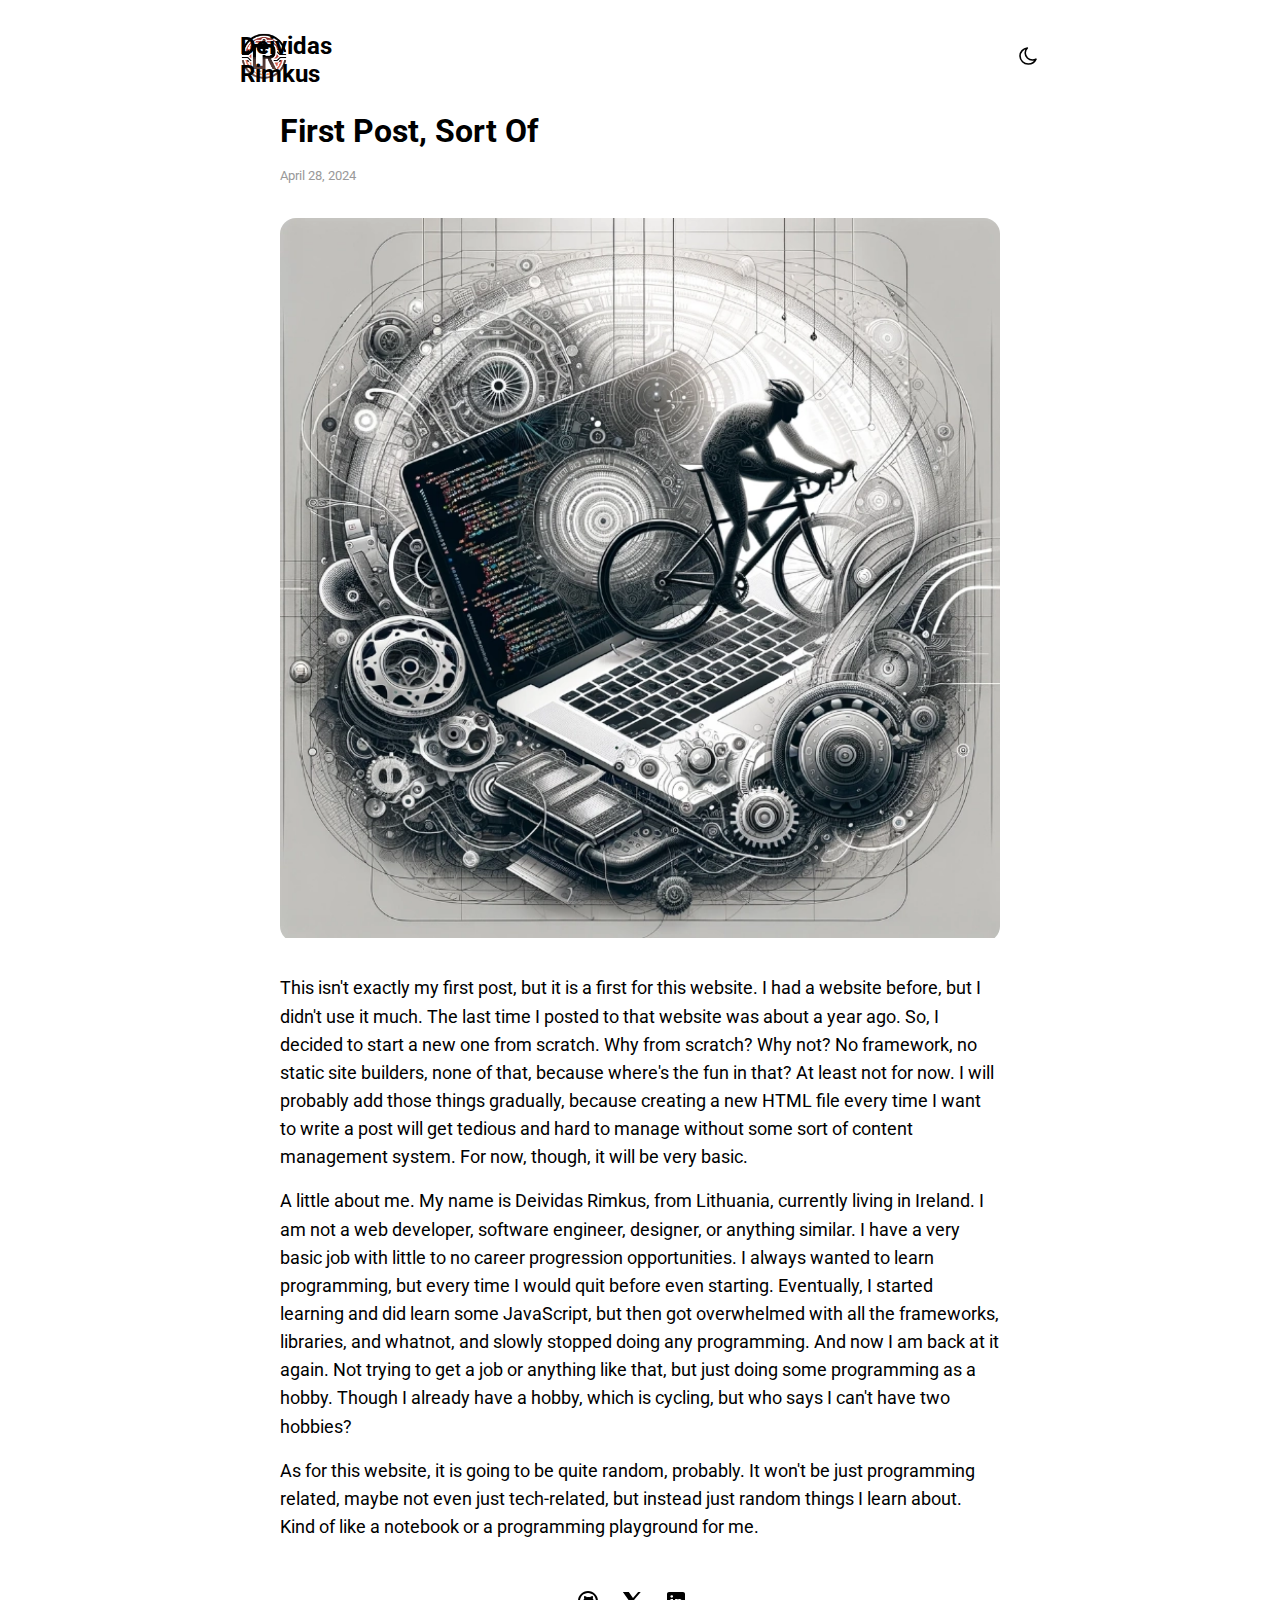
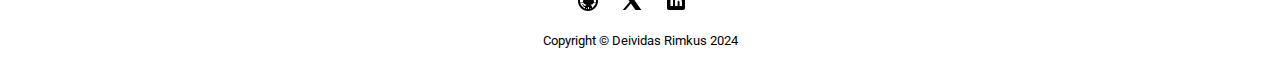
<file: posts/first-post-sort-of.html>
<!DOCTYPE html>
<html lang="en">
  <head>
    <meta charset="UTF-8" />
    <meta name="viewport" content="width=device-width, initial-scale=1.0" />
    <link rel="stylesheet" href="../styles/index.css" />
    <link rel="stylesheet" href="/styles/post.css" />
    <script src="/js/theme.js" defer></script>
    <title>First Post, Sort Of | Deividas Rimkus</title>
  </head>
  <body>
    <header>
      <a href="/">
        <div class="logo">Deividas Rimkus</div>
      </a>
      <div class="theme-switch"><img src="/assets/icons/moon-icon.svg" alt="theme switch" /></div>
    </header>
    <section class="post">
      <h1>First Post, Sort Of</h1>
      <p class="date">April 28, 2024</p>
      <div class="thumbnail">
        <img src="/assets/images/first-post-sort-of.webp" alt="first post, sort of thumbnail" />
      </div>
      <p>
        This isn't exactly my first post, but it is a first for this website. I had a website before, but I didn't use
        it much. The last time I posted to that website was about a year ago. So, I decided to start a new one from
        scratch. Why from scratch? Why not? No framework, no static site builders, none of that, because where's the fun
        in that? At least not for now. I will probably add those things gradually, because creating a new HTML file
        every time I want to write a post will get tedious and hard to manage without some sort of content management
        system. For now, though, it will be very basic.
      </p>
      <p>
        A little about me. My name is Deividas Rimkus, from Lithuania, currently living in Ireland. I am not a web
        developer, software engineer, designer, or anything similar. I have a very basic job with little to no career
        progression opportunities. I always wanted to learn programming, but every time I would quit before even
        starting. Eventually, I started learning and did learn some JavaScript, but then got overwhelmed with all the
        frameworks, libraries, and whatnot, and slowly stopped doing any programming. And now I am back at it again. Not
        trying to get a job or anything like that, but just doing some programming as a hobby. Though I already have a
        hobby, which is cycling, but who says I can't have two hobbies?
      </p>
      <p>
        As for this website, it is going to be quite random, probably. It won't be just programming related, maybe not
        even just tech-related, but instead just random things I learn about. Kind of like a notebook or a programming
        playground for me.
      </p>
    </section>
    <footer>
      <div class="socials">
        <a href="https://github.com/Lisviks" target="_blank" class="github"
          ><img src="/assets/icons/github.svg" alt=""
        /></a>
        <a href="https://twitter.com/drimkust" target="_blank" class="x"
          ><img src="/assets/icons/xTwitter.svg" alt=""
        /></a>
        <a href="https://www.linkedin.com/in/deividas-rimkus-8306904b/" target="_blank" class="linkedin"
          ><img src="/assets/icons/linkedin.svg" alt=""
        /></a>
      </div>
      <p>Copyright © Deividas Rimkus 2024</p>
    </footer>
  </body>
</html>
</file>
<file: styles/index.css>
@import url('https://fonts.googleapis.com/css2?family=Roboto:ital,wght@0,100;0,300;0,400;0,500;0,700;0,900;1,100;1,300;1,400;1,500;1,700;1,900&display=swap');

* {
  padding: 0;
  margin: 0;
  box-sizing: border-box;
}

/* THEME START */

body.hidden {
  display: none;
}

body.light {
  --background: #fff;
  --font-color: #000;
}

body.dark {
  --background: #222;
  --font-color: #fff;
}

body.dark header .logo {
  background-image: url('/assets/images/deividas-rimkus-header-logo.webp');
  background-position: center;
  background-size: contain;
}

/* THEME END */

body {
  font-family: 'Roboto', sans-serif;
  background-color: var(--background);
  transition: color 0.3s, background-color 0.3s;
}

header,
section,
footer {
  max-width: 800px;
  margin: 2rem auto;
}

.scroll-to-top-btn {
  position: fixed;
  bottom: 2rem;
  right: 2rem;
  border: 3px solid var(--font-color);
  border-radius: 50%;
  width: 3rem;
  height: 3rem;
  display: flex;
  align-items: center;
  justify-content: center;
  color: var(--font-color);
  z-index: 5;
}

.scroll-to-top-btn:hover {
  cursor: pointer;
}

header {
  font-size: 1.5rem;
  font-weight: 700;
  display: flex;
  justify-content: space-between;
  align-items: center;
  color: var(--font-color);
}

img {
  width: 100%;
  height: auto;
}

a {
  color: var(--font-color);
  text-decoration: none;
}

header .logo {
  width: 3rem;
  height: 3rem;
  background-image: url('/assets/images/deividas-rimkus-header-logo-dark.webp');
  background-position: center;
  background-size: contain;
}

header .theme-switch {
  height: 1.5rem;
  width: 1.5rem;
  transition: transform 0.2s ease;
}

header .theme-switch:hover {
  cursor: pointer;
  transform: scale(1.05);
}

.posts {
  padding: 1rem 2rem;
}

.posts .card {
  display: block;
  border-radius: 1rem;
  box-shadow: 1px 1px 5px 2px rgba(0, 0, 0, 0.4);
  padding: 1.5rem;
  transition: transform 0.2s ease;
  margin-bottom: 2rem;
}

.posts .card:last-child {
  margin-bottom: 0;
}

.posts .card:hover {
  transform: scale(1.01);
}

.posts .card .thumbnail {
  border-radius: 1rem;
  overflow: hidden;
}

.posts .card h2 {
  font-size: 2rem;
  margin: 1rem 0;
  color: var(--font-color);
}

.posts .card .preview {
  margin: 1rem 0;
  font-size: 0.9rem;
  color: var(--font-color);
}

.posts .card .date {
  font-size: 0.8rem;
  color: #999;
}

footer {
  text-align: center;
  margin-top: 3rem;
  color: var(--font-color);
}

footer .socials {
  margin-bottom: 1rem;
}

footer .socials a {
  display: inline-block;
  margin-right: 1rem;
  transition: transform 0.2s ease;
}

footer .socials a:hover {
  transform: scale(1.1);
}

footer p {
  font-size: 0.8rem;
}

@media (max-width: 800px) {
  body {
    padding: 0 2rem;
  }

  .posts {
    padding: 1rem 0;
  }
}
</file>
<file: styles/post.css>
.post {
  max-width: 720px;
}

.post h1 {
  font-size: 2rem;
  margin: 1rem 0;
  color: var(--font-color);
}

.post .date {
  font-size: 0.8rem;
  color: #999;
}

.post .social-share {
  display: flex;
  align-items: center;
}

.post .social-share .twitter-share-button {
  margin-right: 1rem;
}

.post .social-share .IN-widget button {
  display: flex !important;
  align-items: center !important;
  height: 28px !important;
  font-size: 13px !important;
}

.post .social-share .IN-widget button svg {
  height: 28px !important;
  width: 28px !important;
}

.post .thumbnail {
  border-radius: 1rem;
  overflow: hidden;
  margin: 2rem 0;
}

.post p {
  margin: 1rem 0;
  line-height: 1.6;
  font-size: 1.1rem;
  color: var(--font-color);
}

/* DARK THEME GIST START */
/* https://github.com/lonekorean/gist-syntax-themes/blob/master/stylesheets/one-dark.css */
/* https://gist.github.com/just-jeb/27d97d675c7d21ed441dd1458f72cb4a */

body.dark .gist .highlight {
  background: #141414;
}
body.dark .gist .blob-num,
body.dark .gist .blob-code-inner,
body.dark .gist .highlight,
body.dark .gist .pl-enm,
body.dark .gist .pl-ko,
body.dark .gist .pl-mo,
body.dark .gist .pl-mp1 .pl-sf,
body.dark .gist .pl-ms,
body.dark .gist .pl-pdc1,
body.dark .gist .pl-scp,
body.dark .gist .pl-smc,
body.dark .gist .pl-som,
body.dark .gist .pl-va,
body.dark .gist .pl-vpf,
body.dark .gist .pl-vpu,
body.dark .gist .pl-mdr {
  color: #aab1bf;
}
body.dark .gist .pl-mb,
body.dark .gist .pl-pdb {
  font-weight: 700;
}
body.dark .gist .pl-c,
body.dark .gist .pl-c span,
body.dark .gist .pl-pdc {
  color: #5b6270;
  font-style: italic;
}
body.dark .gist .pl-sr .pl-cce {
  color: #56b5c2;
  font-weight: 400;
}
body.dark .gist .pl-ef,
body.dark .gist .pl-en,
body.dark .gist .pl-enf,
body.dark .gist .pl-eoai,
body.dark .gist .pl-kos,
body.dark .gist .pl-mh .pl-pdh,
body.dark .gist .pl-mr {
  color: #61afef;
}
body.dark .gist .pl-ens,
body.dark .gist .pl-vi {
  color: #be5046;
}
body.dark .gist .pl-enti,
body.dark .gist .pl-mai .pl-sf,
body.dark .gist .pl-ml,
body.dark .gist .pl-sf,
body.dark .gist .pl-sr,
body.dark .gist .pl-sr .pl-sra,
body.dark .gist .pl-src,
body.dark .gist .pl-st,
body.dark .gist .pl-vo {
  color: #56b5c2;
}
body.dark .gist .pl-eoi,
body.dark .gist .pl-mri,
body.dark .gist .pl-pds,
body.dark .gist .pl-pse .pl-s1,
body.dark .gist .pl-s,
body.dark .gist .pl-s1 {
  color: #97c279;
}
body.dark .gist .pl-k,
body.dark .gist .pl-kolp,
body.dark .gist .pl-mc,
body.dark .gist .pl-pde {
  color: #c578dd;
}
body.dark .gist .pl-mi,
body.dark .gist .pl-pdi {
  color: #c578dd;
  font-style: italic;
}
body.dark .gist .pl-mp,
body.dark .gist .pl-stp {
  color: #818896;
}
body.dark .gist .pl-mdh,
body.dark .gist .pl-mdi,
body.dark .gist .pl-mdr {
  font-weight: 400;
}
body.dark .gist .pl-mdht,
body.dark .gist .pl-mi1 {
  color: #97c279;
  background: #020;
}
body.dark .gist .pl-md,
body.dark .gist .pl-mdhf {
  color: #df6b75;
  background: #200;
}
body.dark .gist .pl-corl {
  color: #df6b75;
  text-decoration: underline;
}
body.dark .gist .pl-ib {
  background: #df6b75;
}
body.dark .gist .pl-ii {
  background: #e0c184;
  color: #fff;
}
body.dark .gist .pl-iu {
  background: #e05151;
}
body.dark .gist .pl-ms1 {
  color: #aab1bf;
  background: #373b41;
}
body.dark .gist .pl-c1,
body.dark .gist .pl-cn,
body.dark .gist .pl-e,
body.dark .gist .pl-eoa,
body.dark .gist .pl-eoac,
body.dark .gist .pl-eoac .pl-pde,
body.dark .gist .pl-kou,
body.dark .gist .pl-mm,
body.dark .gist .pl-mp .pl-s3,
body.dark .gist .pl-mq,
body.dark .gist .pl-s3,
body.dark .gist .pl-sok,
body.dark .gist .pl-sv,
body.dark .gist .pl-mb {
  color: #d19965;
}
body.dark .gist .pl-enc,
body.dark .gist .pl-entc,
body.dark .gist .pl-pse .pl-s2,
body.dark .gist .pl-s2,
body.dark .gist .pl-sc,
body.dark .gist .pl-smp,
body.dark .gist .pl-sr .pl-sre,
body.dark .gist .pl-stj,
body.dark .gist .pl-v,
body.dark .gist .pl-pdb {
  color: #e4bf7a;
}
body.dark .gist .pl-ent,
body.dark .gist .pl-entl,
body.dark .gist .pl-entm,
body.dark .gist .pl-mh,
body.dark .gist .pl-pdv,
body.dark .gist .pl-smi,
body.dark .gist .pl-sol,
body.dark .gist .pl-mdh,
body.dark .gist .pl-mdi {
  color: #df6b75;
}

body.dark .gist .gist-file {
  border-color: #555 #555 #444;
}

body.dark .gist .gist-data {
  border-color: #555;
}

body.dark .gist .gist-meta {
  color: #ffffff;
  background: #373737;
}

body.dark .gist .gist-meta a {
  color: #ffffff;
}

body.dark .gist .gist-data .pl-s .pl-s1 {
  color: #a5c261;
}

/* DARK THEME GIST END */
</file>
